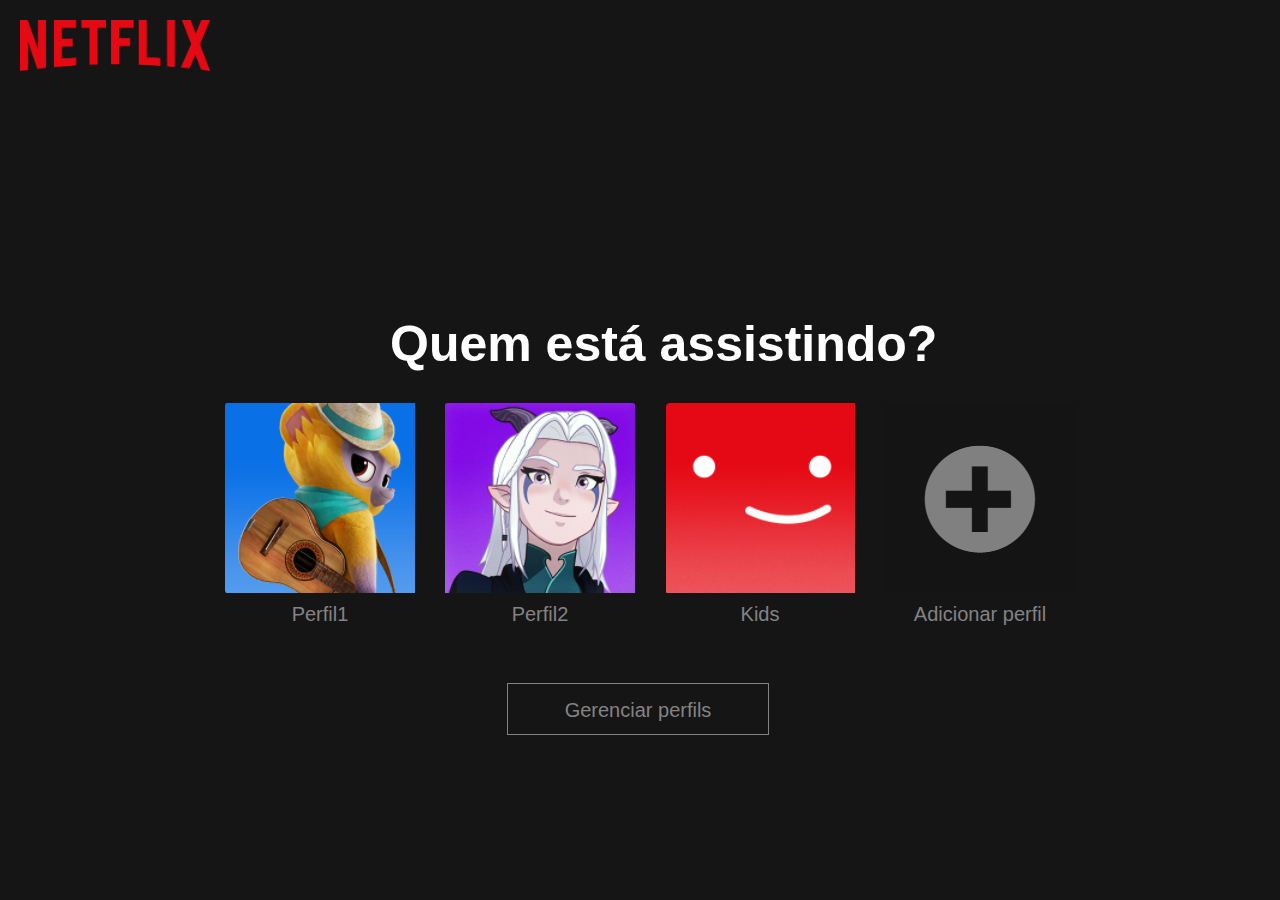
<file: index.html>
<!DOCTYPE html>
<html>
<head>
    <meta charset="UTF-8"> 
    <title>Neflix</title>
    <link rel="stylesheet" type="text/css" href="per.css">
</head>
<body>
<div>
    <div id="logo"><!--cabeçalho-->
        <img src="Imagens/netflix-logo-5.png">
    </div> <!--Fim cabeçalho-->

        <div id="perfils"><!--Imagens-->

            <ul>
                <h1>Quem está assistindo?</h1>

                <li class="imagem">
                    <img src="Imagens/usuário1.png">
                     <p class="perfil">Perfil1</p>
                </li>

                <li  class="imagem">
                    <img src="Imagens/Screenshot_1.png">
                    <div>
                        <p class="perfil">Perfil2</p>
                    </div>
                </li>              

                  <li  class="imagem">
                    <img src="Imagens/Screenshot_2.png">
                    <div>
                        <p class="perfil">Kids</p>
                    </div>
                </li>         

                 <li  class="imagem">
                    <img src="Imagens/Screenshot_3.png">
                    <div>
                        <p class="perfil" >Adicionar perfil</p>
                    </div>
                </li>

                <div id="gers"> <!--Gerenciador de perfils-->
                     <p >Gerenciar perfils</p>
                </div>
            </ul>

  
           
        </div><!--Fim imagens-->
    </div>
</body>
</html>
</file>
<file: per.css>
* {
    margin: 0;
   font-family: 'Trebuchet MS', Helvetica, sans-serif ; 
   background-color:rgb(22, 21, 21);

}
#logo img{
    width: 190px;
    margin:20px; 
}

#perfils ul {
    width: 900px;
    margin: 220px auto;
   
}

.perfil{
    padding-top: 5px;
}

h1 {
    color: white;
    font-size: 50px;
    margin-left: 180px;
    margin-bottom: 15px;
}

li {
    color: white;
    font-size: 20px;
    list-style: none;
    padding: 15px;
    float: left;
}

li img:hover {
    border: 3px solid white;
    
}

p {
    color: rgb(131, 131, 131) ;
    font-size: 20px;
    text-align: center;
    height: 15px;
}

#gers p {
   
    float: left;
    clear: both;
    margin: 50px 33%;
    padding: 15px;
    width: 230px;
    height: 20px;
    border: 1px solid rgb(131, 131, 131);
}

#gers p:hover {
    border: 1px solid white;
    color: white;
}
</file>
